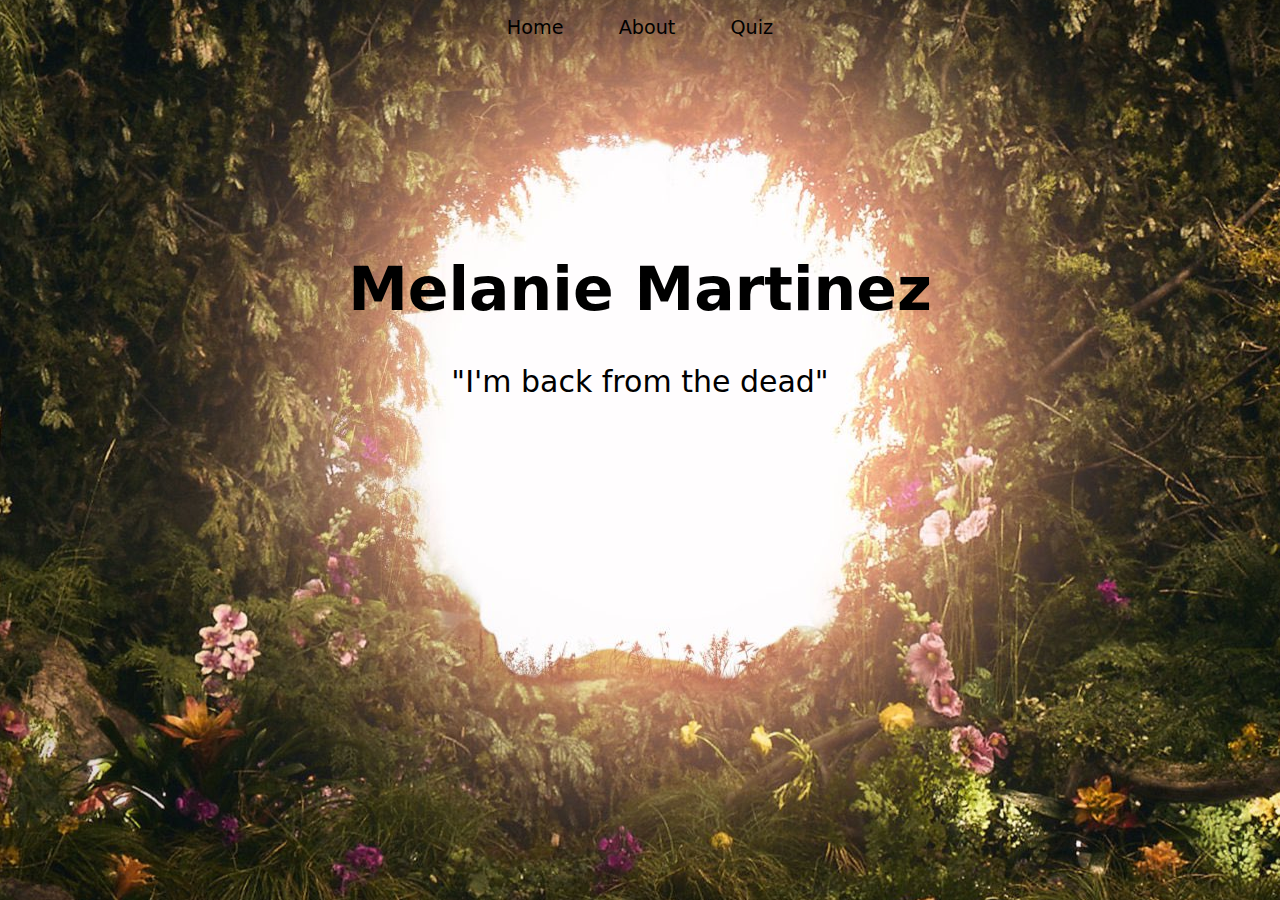
<file: index.html>
<!DOCTYPE html>
<html>
  <head>
    <title>Melanie Martinez</title>
    <link rel="stylesheet" href="style.css" />
  </head>

  <body>
    <!-- NAVIGATION BAR -->
    <p class="nav">
      <a href="index.html">Home</a>
      <a href="About.html">About</a>
      <a href="quiz.html">Quiz</a>
    </p>

    <div class="homeword">
      <!-- PAGE TITLE & CONTENT -->
      <h1>Melanie Martinez</h1>
      <p>"I'm back from the dead"</p>
    </div>
  </body>
</html>
</file>
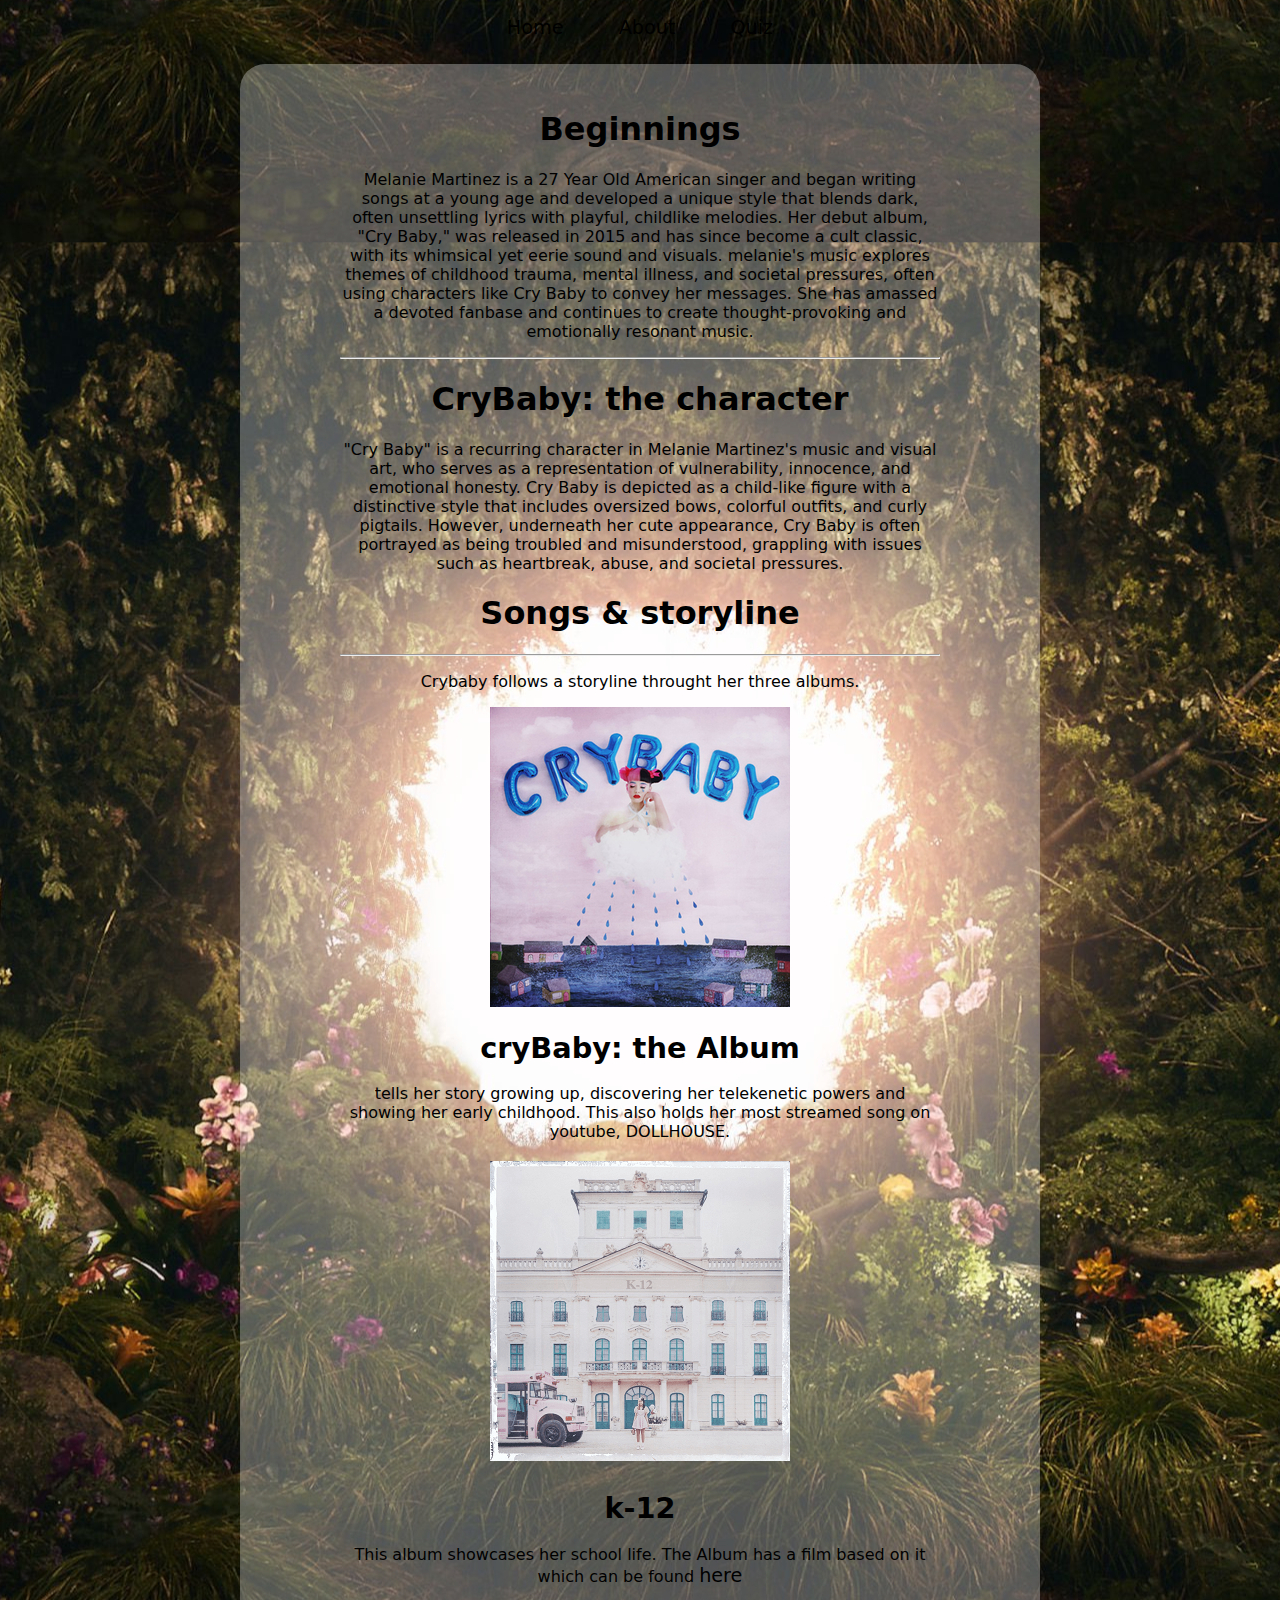
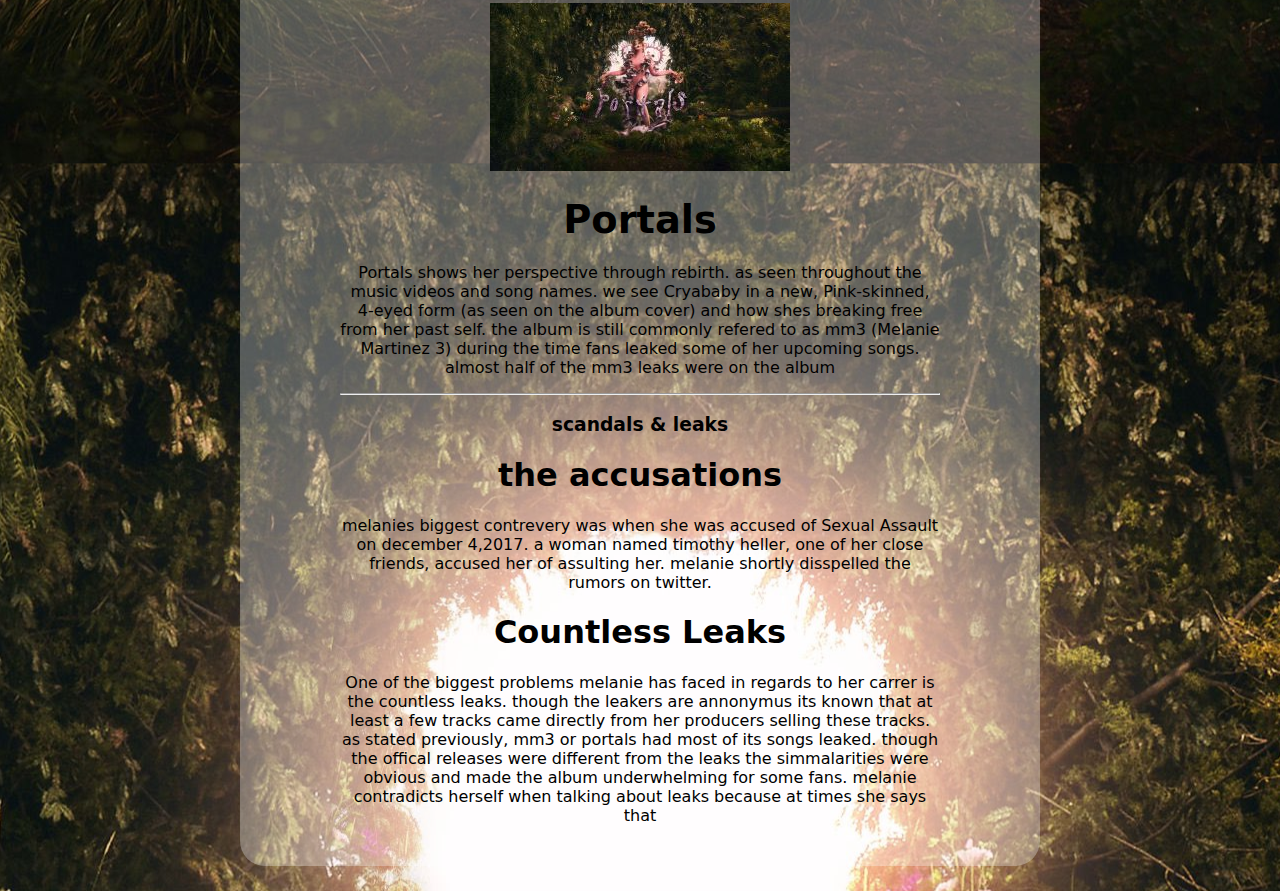
<file: About.html>
<!DOCTYPE html>
<html>
  <head>
    <title>Melanie Martinez</title>
    <link rel="stylesheet" href="style.css" />
  </head>

  <body>
    <!-- NAVIGATION BAR -->
    <p class="nav" class="navi">
      <a href="index.html">Home</a>
      <a href="About.html">About</a>
      <a href="quiz.html">Quiz</a>
    </p>

    <div class="words">
      <!-- PAGE TITLE & CONTENT -->
      <h1>Beginnings</h1>
      <p>
        Melanie Martinez is a 27 Year Old American singer and began writing
        songs at a young age and developed a unique style that blends dark,
        often unsettling lyrics with playful, childlike melodies. Her debut
        album, "Cry Baby," was released in 2015 and has since become a cult
        classic, with its whimsical yet eerie sound and visuals. melanie's music
        explores themes of childhood trauma, mental illness, and societal
        pressures, often using characters like Cry Baby to convey her messages.
        She has amassed a devoted fanbase and continues to create
        thought-provoking and emotionally resonant music.
      </p>

      <hr />

      <h1>CryBaby: the character</h1>
      <p>
        "Cry Baby" is a recurring character in Melanie Martinez's music and
        visual art, who serves as a representation of vulnerability, innocence,
        and emotional honesty. Cry Baby is depicted as a child-like figure with
        a distinctive style that includes oversized bows, colorful outfits, and
        curly pigtails. However, underneath her cute appearance, Cry Baby is
        often portrayed as being troubled and misunderstood, grappling with
        issues such as heartbreak, abuse, and societal pressures.
      </p>

      <h1>Songs & storyline</h1>
      <hr />
      <p>Crybaby follows a storyline throught her three albums.</p>
      <img src="img/IMG_6249.PNG" alt="" />
      <h2>
        <a
          class="crybaby"
          href="https://youtube.com/playlist?list=PLu8BgVaWowIFIoeD8JZTuHZRGt5KcDmxR"
        >
          cryBaby: the Album
        </a>
      </h2>
      <p>
        tells her story growing up, discovering her telekenetic powers and
        showing her early childhood. This also holds her most streamed song on
        youtube, DOLLHOUSE.
      </p>
      <h2>
        <img id="k12" src="img/IMG_6250.PNG" alt="" />

        <p></p>
        <a
          href="https://youtube.com/playlist?list=PLu8BgVaWowIG_0omesGRkKXK2mqWqAKXU"
          >k-12</a
        >
      </h2>
      <p>
        This album showcases her school life. The Album has a film based on it
        which can be found <a href="https://youtu.be/2HtaIvb61Uk"> here </a>
      </p>

      <p><img id="portals" src="img/IMG_6251.JPG" alt="" /></p>
      <h1>
        <a
          href="https://youtube.com/playlist?list=PLu8BgVaWowIH-4yrXOOevqSCtTN2epkYP"
          >Portals</a
        >
      </h1>

      <p>
        Portals shows her perspective through rebirth. as seen throughout the
        music videos and song names. we see Cryababy in a new, Pink-skinned,
        4-eyed form (as seen on the album cover) and how shes breaking free from
        her past self. the album is still commonly refered to as mm3 (Melanie
        Martinez 3) during the time fans leaked some of her upcoming songs.
        almost half of the mm3 leaks were on the album
      </p>
      <hr />
      <h3>scandals & leaks</h3>
      <h1>the accusations</h1>
      <p>
        melanies biggest contrevery was when she was accused of Sexual Assault
        on december 4,2017. a woman named timothy heller, one of her close
        friends, accused her of assulting her. melanie shortly disspelled the
        rumors on twitter.
      </p>

      <h1>Countless Leaks</h1>
      <p>
        One of the biggest problems melanie has faced in regards to her carrer
        is the countless leaks. though the leakers are annonymus its known that
        at least a few tracks came directly from her producers selling these
        tracks. as stated previously, mm3 or portals had most of its songs
        leaked. though the offical releases were different from the leaks the
        simmalarities were obvious and made the album underwhelming for some
        fans. melanie contradicts herself when talking about leaks because at
        times she says that
      </p>
    </div>
  </body>
</html>
</file>
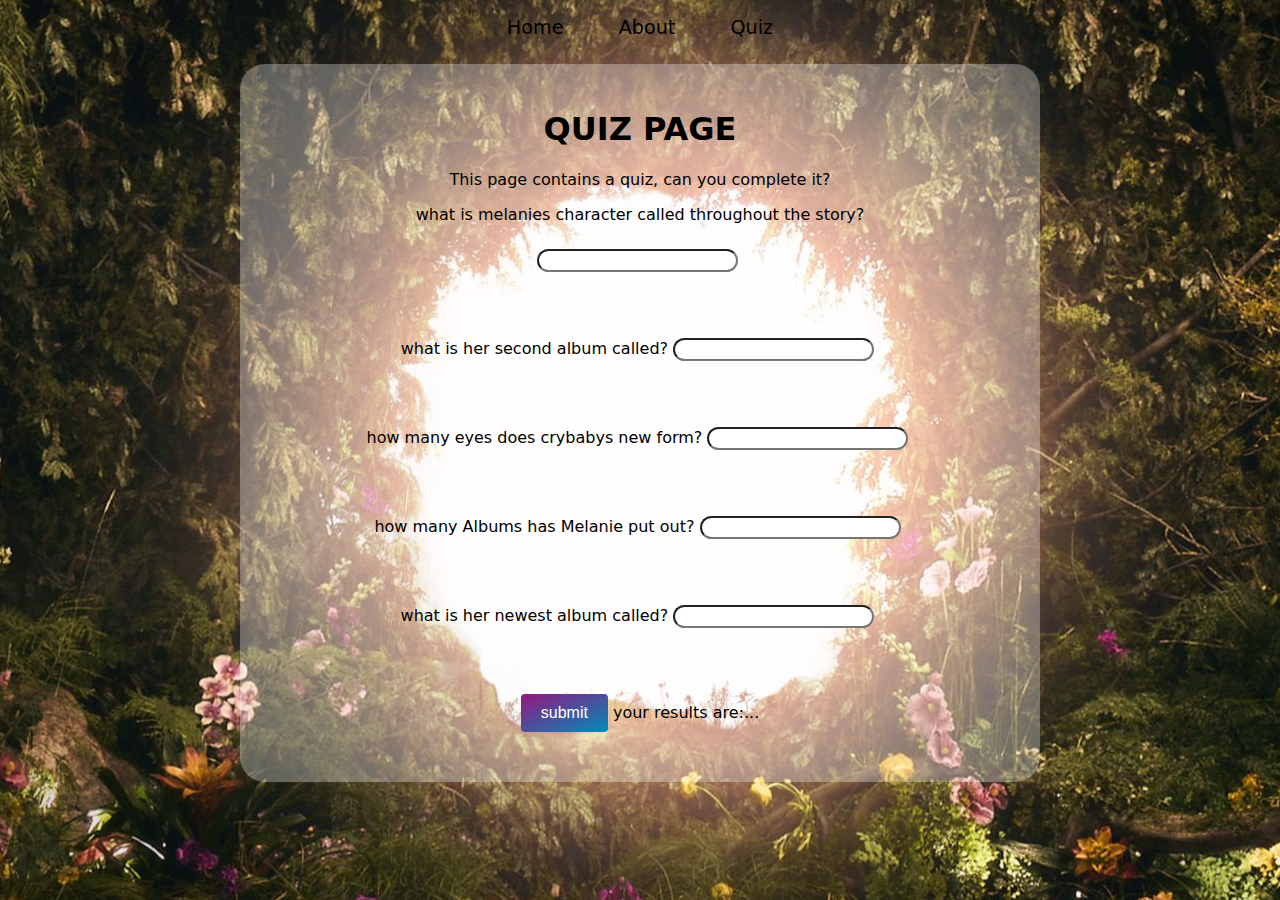
<file: quiz.html>
<!DOCTYPE html>
<html>
  <head>
    <title>Melanie Martinez</title>
    <link rel="stylesheet" href="style.css" />
    <script defer src="quiz.js"></script>
  </head>

  <body>
    <!-- NAVIGATION BAR -->
    <p class="nav">
      <a href="index.html">Home</a>
      <a href="About.html">About</a>
      <a href="quiz.html">Quiz</a>
    </p>

    <div class="words">
      <!-- PAGE TITLE & CONTENT -->
      <h1>QUIZ PAGE</h1>
      <p>This page contains a quiz, can you complete it?</p>
      <p id="qu1">
        what is melanies character called throughout the story?
        <input type="text" name="quiz1" id="q1" />
        ㅤ
      </p>

      <p>
        ㅤㅤㅤㅤㅤㅤㅤㅤㅤwhat is her second album called?
        <input type="text" name="quiz1" id="q2" />
        ㅤ
      </p>
      <p>
        ㅤㅤㅤㅤㅤhow many eyes does crybabys new form?
        <input type="text" name="quiz1" id="q3" />
        ㅤ
      </p>
      <p>
        ㅤㅤㅤㅤㅤㅤhow many Albums has Melanie put out?
        <input type="text" name="quiz1" id="q4" />
        ㅤ
      </p>
      <p>
        ㅤㅤㅤㅤㅤㅤㅤㅤwhat is her newest album called?
        <input type="text" name="quiz1" id="q5" />
        ㅤ
      </p>

      <button name="button" id="btn">submit</button>

      <output id="result">your results are:...</output>
    </div>
  </body>
</html>
</file>
<file: style.css>
html {
  font-family: system-ui, -apple-system, BlinkMacSystemFont, "Segoe UI", Roboto,
    Oxygen, Ubuntu, Cantarell, "Open Sans", "Helvetica Neue", sans-serif;
}

body {
  text-align: center;
}

.nav a {
  margin: 0px 25px;
}

html {
  background-image: url(img/IMG_6248.JPG);
  background-repeat: repeat;
  background-position: center 25%;
  background-blend-mode: darken;
}

.words {
  background: rgba(255, 255, 255, 0.308);
  width: 600px;
  padding: 25px 100px;
  margin: 25px auto;
  text-align: center;
  border-radius: 25px;
}

.homeword {
  width: 600px;
  padding: 150px 100px;
  margin: 25px auto;
  text-align: center;
  border-radius: 25px;
  color: rgb(0, 0, 0);
  font-size: 30px;
}

a {
  font-size: larger;
  color: rgb(0, 0, 0);
  text-decoration: none;
}

a:hover {
  color: rgb(255, 255, 255);
}

input {
  padding: 2px 10px;
  margin: 25px auto;
  text-align: center;
  border-radius: 25px;
}

button {
  padding: 5px 5px;
  margin: 25px auto;
  text-align: center;
  border-radius: 25px;
}

button:hover {
  size: 5px;
}

html {
  font-family: system-ui, -apple-system, BlinkMacSystemFont, "Segoe UI", Roboto,
    Oxygen, Ubuntu, Cantarell, "Open Sans", "Helvetica Neue", sans-serif;
}

button {
  background: linear-gradient(to bottom right, #94167f, #008cba);
  border: none;
  border-radius: 4px;
  color: white;
  cursor: pointer;
  font-size: 16px;
  padding: 10px 20px;
  text-align: center;
  text-decoration: none;
}
.nav {
  font-weight: 50px;
}
.crybaby {
  color: black;
}
.crybaby:hover {
  color: yellow;
}

a {
  color: #000000;
}
</file>
